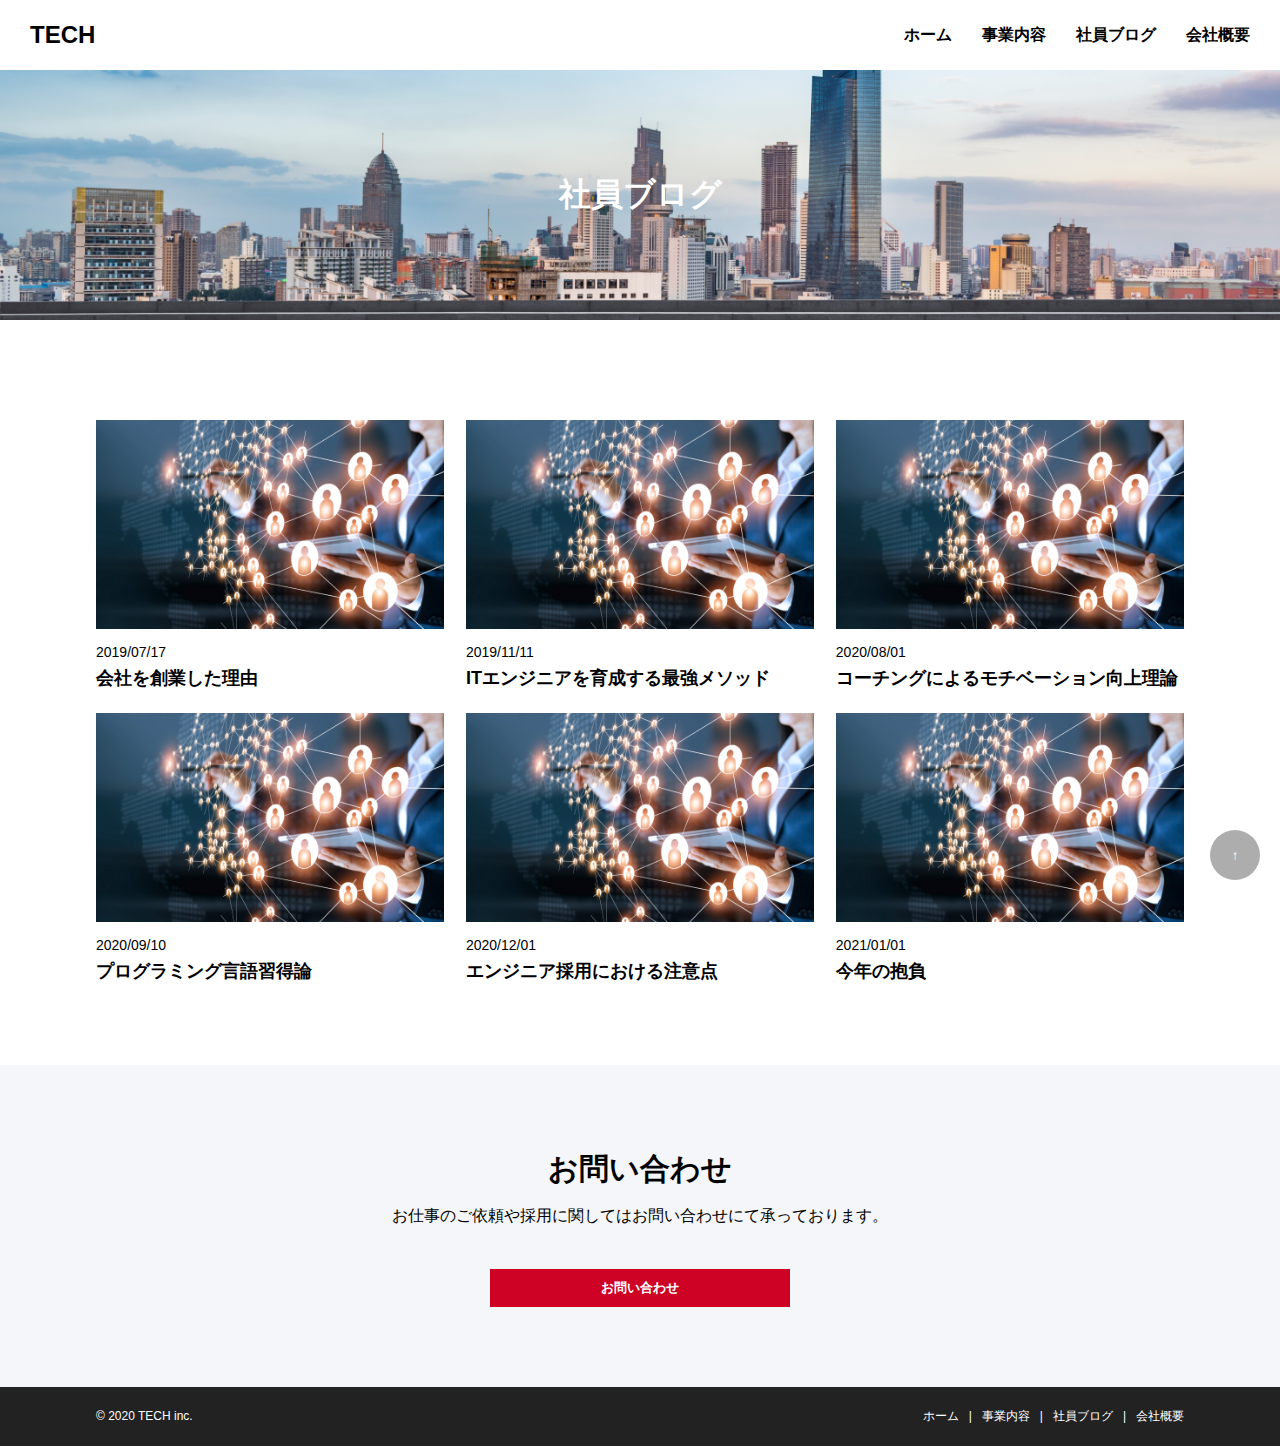
<file: blog.html>
<!DOCTYPE html>
<html lang="ja">

<head>
  <meta charset="UTF-8" />
  <meta http-equiv="X-UA-Compatible" content="IE=edge" />
  <meta name="viewport" content="width=device-width, initial-scale=1.0" />
  <title>株式会社TECH</title>
  <meta name="description" content="株式会社TECHのコーポレートサイトです。" />
  <link rel="stylesheet" href="css/reset.css" />
  <link rel="stylesheet" href="css/style.css" />
</head>

<body>
  <!-- ヘッダー -->
  <header class="header">
    <h1 class="header-ttl">
      <a href="index.html"> TECH </a>
    </h1>
    <nav class="header-nav">
      <ul class="header-nav-list">
        <li class="header-nav-item"><a href="index.html">ホーム</a></li>
        <li class="header-nav-item"><a href="service.html">事業内容</a></li>
        <li class="header-nav-item"><a href="blog.html">社員ブログ</a></li>
        <li class="header-nav-item"><a href="company.html">会社概要</a></li>
      </ul>
    </nav>
    <!-- ハンバーガーメニュー-->
    <div class="menu" id="menu">
      <span class="menu-line-top"></span>
      <span class="menu-line-middle"></span>
      <span class="menu-line-bottom"></span>
    </div>
    <!-- ドロアーメニュー-->
    <nav class="drawer-nav" id="drawer-nav">
      <ul class="drawer-nav-list">
        <li class="drawer-nav-item"><a href="index.html">ホーム</a></li>
        <li class="drawer-nav-item"><a href="service.html">事業内容</a></li>
        <li class="drawer-nav-item"><a href="blog.html">社員ブログ</a></li>
        <li class="drawer-nav-item"><a href="company.html">会社概要</a></li>
      </ul>
    </nav>
  </header>

  <!-- eyecatch -->

  <div class="page-mv">
    <h1 class="ttl">社員ブログ</h1>
  </div>

  <main>
    <div class="blog ptb-m wrap">
      <div class="blog-list">
        <article class="blog-item">
          <a href="#" class="blog-item-thumbnail">
            <img src="img/blog.png" alt="会社を創業した理由" />
          </a>
          <p class="blog-item-date">2019/07/17</p>
          <h2 class="blog-item-ttl"><a href="#">会社を創業した理由</a></h2>
        </article>
        <article class="blog-item">
          <a href="#" class="blog-item-thumbnail">
            <img src="img/blog.png" alt="ITエンジニアを育成する最強メソッド" />
          </a>
          <p class="blog-item-date">2019/11/11</p>
          <h2 class="blog-item-ttl">
            <a href="#">ITエンジニアを育成する最強メソッド</a>
          </h2>
        </article>
        <article class="blog-item">
          <a href="#" class="blog-item-thumbnail">
            <img src="img/blog.png" alt="コーチングによるモチベーション向上理論" />
          </a>
          <p class="blog-item-date">2020/08/01</p>
          <h2 class="blog-item-ttl">
            <a href="#">コーチングによるモチベーション向上理論</a>
          </h2>
        </article>
        <article class="blog-item">
          <a href="#" class="blog-item-thumbnail">
            <img src="img/blog.png" alt="プログラミング言語習得論" />
          </a>
          <p class="blog-item-date">2020/09/10</p>
          <h2 class="blog-item-ttl">
            <a href="#">プログラミング言語習得論</a>
          </h2>
        </article>
        <article class="blog-item">
          <a href="#" class="blog-item-thumbnail">
            <img src="img/blog.png" alt="エンジニア採用における注意点" />
          </a>
          <p class="blog-item-date">2020/12/01</p>
          <h2 class="blog-item-ttl">
            <a href="#">エンジニア採用における注意点</a>
          </h2>
        </article>
        <article class="blog-item">
          <a href="#" class="blog-item-thumbnail">
            <img src="img/blog.png" alt="今年の抱負" />
          </a>
          <p class="blog-item-date">2021/01/01</p>
          <h2 class="blog-item-ttl"><a href="#">今年の抱負</a></h2>
        </article>
      </div>
    </div>


  </main>


  <!-- お問い合わせボタン　-->
  <section class="contacts ptb-m">
    <div class="wrap">
      <h2 class="contacts-ttl ttl">お問い合わせ</h2>
      <p class="contacts-txt">
        お仕事のご依頼や採用に関してはお問い合わせにて承っております。
      </p>
      <input type="button" id="openBtn" value="お問い合わせ" class="openBtn contacts-btn btn btn-primary" />
    </div>
  </section>



  <!--お問い合わせモーダル-->
  <div id="modal" class="modal">
    <div class="modal__content">
      <div class="modal__content-inner">
        <div class="modal__closeBtn">
          <input type="button" id="closeBtn" value="×" class="closeBtn" />
        </div>
        <h2 class="top-contact-ttl ttl">お問い合わせ</h2>
        <div class="contact ptb-m">
          <form class="contact-form" action="index.html" method="post">
            <div class="contact-form-item">
              <label class="contact-form-item-name" for="company">会社名</label>
              <input type="text" id="company" class="contact-form-item-input" />
            </div>
            <div class="contact-form-item">
              <label class="contact-form-item-name" for="name">お名前<span
                  class="contact-form-item-required">*</span></label>
              <input type="text" id="name" class="contact-form-item-input" required />
            </div>
            <div class="contact-form-item">
              <label class="contact-form-item-name" for="email">メールアドレス<span
                  class="contact-form-item-required">*</span></label>
              <input type="email" id="email" class="contact-form-item-input" required />
            </div>
            <div class="contact-form-item">
              <label class="contact-form-item-name" for="comment">お問い合わせ内容<span
                  class="contact-form-item-required">*</span></label>
              <textarea id="comment" rows="8" cols="80" class="contact-form-item-textarea" required></textarea>
            </div>
            <input type="submit" value="お申し込み" class="contact-form-submit" />
          </form>
        </div>
      </div>
    </div>
  </div>


  <!--戻るボタン-->
  <button class="scroll-top" id="button">↑</button>

  <footer class="footer">
    <div class="footer-inner wrap">
      <small class="footer-copyright">&copy; 2020 TECH inc.</small>
      <nav class="footer-nav">
        <ul class="footer-nav-list">
          <li class="footer-nav-item"><a href="index.html">ホーム</a></li>
          <li class="footer-nav-item"><a href="service.html">事業内容</a></li>
          <li class="footer-nav-item"><a href="blog.html">社員ブログ</a></li>
          <li class="footer-nav-item"><a href="company.html">会社概要</a></li>
        </ul>
      </nav>
    </div>
  </footer>
  <script src="js/main.js"></script>

</body>

</html>
</file>
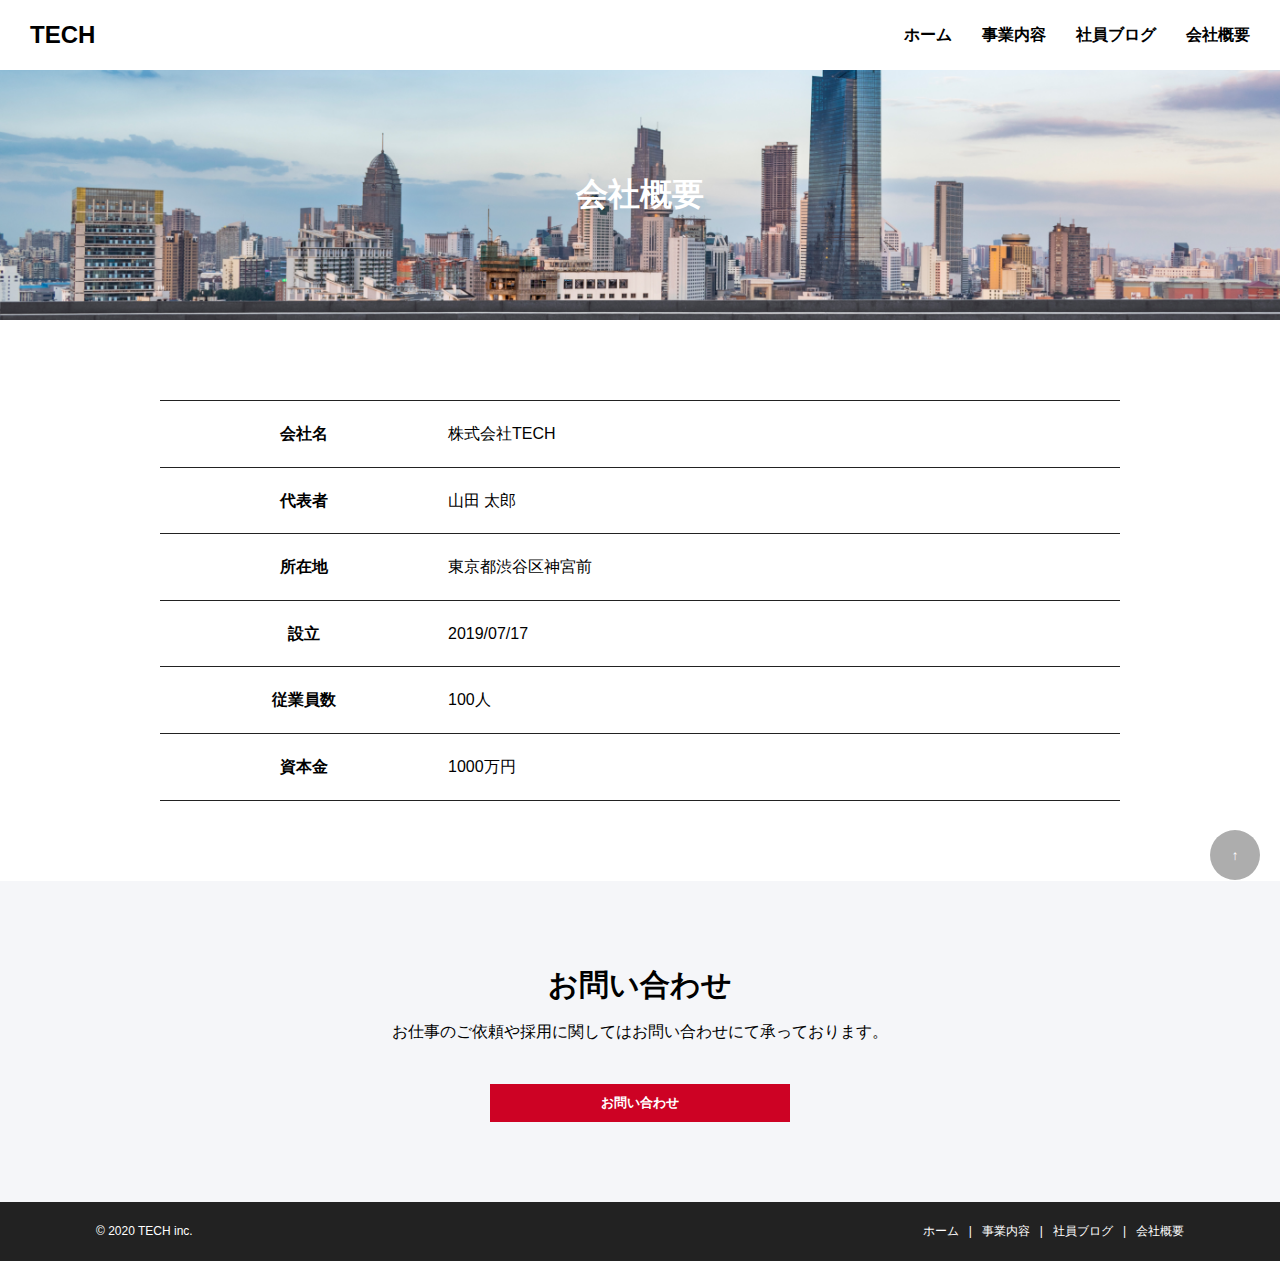
<file: company.html>
<!DOCTYPE html>
<html lang="ja">

<head>
  <meta charset="UTF-8" />
  <meta http-equiv="X-UA-Compatible" content="IE=edge" />
  <meta name="viewport" content="width=device-width, initial-scale=1.0" />
  <title>株式会社TECH</title>
  <meta name="description" content="株式会社TECHのコーポレートサイトです。" />
  <link rel="stylesheet" href="css/reset.css" />
  <link rel="stylesheet" href="css/style.css" />
</head>

<body>
  <!-- ヘッダー -->
  <header class="header">
    <h1 class="header-ttl">
      <a href="index.html"> TECH </a>
    </h1>
    <nav class="header-nav">
      <ul class="header-nav-list">
        <li class="header-nav-item"><a href="index.html">ホーム</a></li>
        <li class="header-nav-item"><a href="service.html">事業内容</a></li>
        <li class="header-nav-item"><a href="blog.html">社員ブログ</a></li>
        <li class="header-nav-item"><a href="company.html">会社概要</a></li>
      </ul>
    </nav>
    <!-- ハンバーガーメニュー-->
    <div class="menu" id="menu">
      <span class="menu-line-top"></span>
      <span class="menu-line-middle"></span>
      <span class="menu-line-bottom"></span>
    </div>
    <!-- ドロアーメニュー-->
    <nav class="drawer-nav" id="drawer-nav">
      <ul class="drawer-nav-list">
        <li class="drawer-nav-item"><a href="index.html">ホーム</a></li>
        <li class="drawer-nav-item"><a href="service.html">事業内容</a></li>
        <li class="drawer-nav-item"><a href="blog.html">社員ブログ</a></li>
        <li class="drawer-nav-item"><a href="company.html">会社概要</a></li>
      </ul>
    </nav>
  </header>

  <!-- eyecatch -->
  <div class="page-mv">
    <h1 class="ttl">会社概要</h1>
  </div>


  <main>
    <div class="company ptb-m wrap-s">
      <table class="company-info">
        <tr>
          <th class="company-info-name">会社名</th>
          <td class="company-info-data">株式会社TECH</td>
        </tr>
        <tr>
          <th class="company-info-name">代表者</th>
          <td class="company-info-data">山田 太郎</td>
        </tr>
        <tr>
          <th class="company-info-name">所在地</th>
          <td class="company-info-data">東京都渋谷区神宮前</td>
        </tr>
        <tr>
          <th class="company-info-name">設立</th>
          <td class="company-info-data">2019/07/17</td>
        </tr>
        <tr>
          <th class="company-info-name">従業員数</th>
          <td class="company-info-data">100人</td>
        </tr>
        <tr>
          <th class="company-info-name">資本金</th>
          <td class="company-info-data">1000万円</td>
        </tr>
      </table>
    </div>

  </main>


  <!-- お問い合わせボタン　-->
  <section class="contacts ptb-m">
    <div class="wrap">
      <h2 class="contacts-ttl ttl">お問い合わせ</h2>
      <p class="contacts-txt">
        お仕事のご依頼や採用に関してはお問い合わせにて承っております。
      </p>
      <input type="button" id="openBtn" value="お問い合わせ" class="openBtn contacts-btn btn btn-primary" />
    </div>
  </section>

  <!--お問い合わせモーダル-->
  <div id="modal" class="modal">
    <div class="modal__content">
      <div class="modal__content-inner">
        <div class="modal__closeBtn">
          <input type="button" id="closeBtn" value="×" class="closeBtn" />
        </div>
        <h2 class="top-contact-ttl ttl">お問い合わせ</h2>
        <div class="contact ptb-m">
          <form class="contact-form" action="index.html" method="post">
            <div class="contact-form-item">
              <label class="contact-form-item-name" for="company">会社名</label>
              <input type="text" id="company" class="contact-form-item-input" />
            </div>
            <div class="contact-form-item">
              <label class="contact-form-item-name" for="name">お名前<span
                  class="contact-form-item-required">*</span></label>
              <input type="text" id="name" class="contact-form-item-input" required />
            </div>
            <div class="contact-form-item">
              <label class="contact-form-item-name" for="email">メールアドレス<span
                  class="contact-form-item-required">*</span></label>
              <input type="email" id="email" class="contact-form-item-input" required />
            </div>
            <div class="contact-form-item">
              <label class="contact-form-item-name" for="comment">お問い合わせ内容<span
                  class="contact-form-item-required">*</span></label>
              <textarea id="comment" rows="8" cols="80" class="contact-form-item-textarea" required></textarea>
            </div>
            <input type="submit" value="お申し込み" class="contact-form-submit" />
          </form>
        </div>
      </div>
    </div>
  </div>


  <!--戻るボタン-->
  <button class="scroll-top" id="button">↑</button>

  <footer class="footer">
    <div class="footer-inner wrap">
      <small class="footer-copyright">&copy; 2020 TECH inc.</small>
      <nav class="footer-nav">
        <ul class="footer-nav-list">
          <li class="footer-nav-item"><a href="index.html">ホーム</a></li>
          <li class="footer-nav-item"><a href="service.html">事業内容</a></li>
          <li class="footer-nav-item"><a href="blog.html">社員ブログ</a></li>
          <li class="footer-nav-item"><a href="company.html">会社概要</a></li>
        </ul>
      </nav>
    </div>
  </footer>
  <script src="js/main.js"></script>

</body>

</html>
</file>
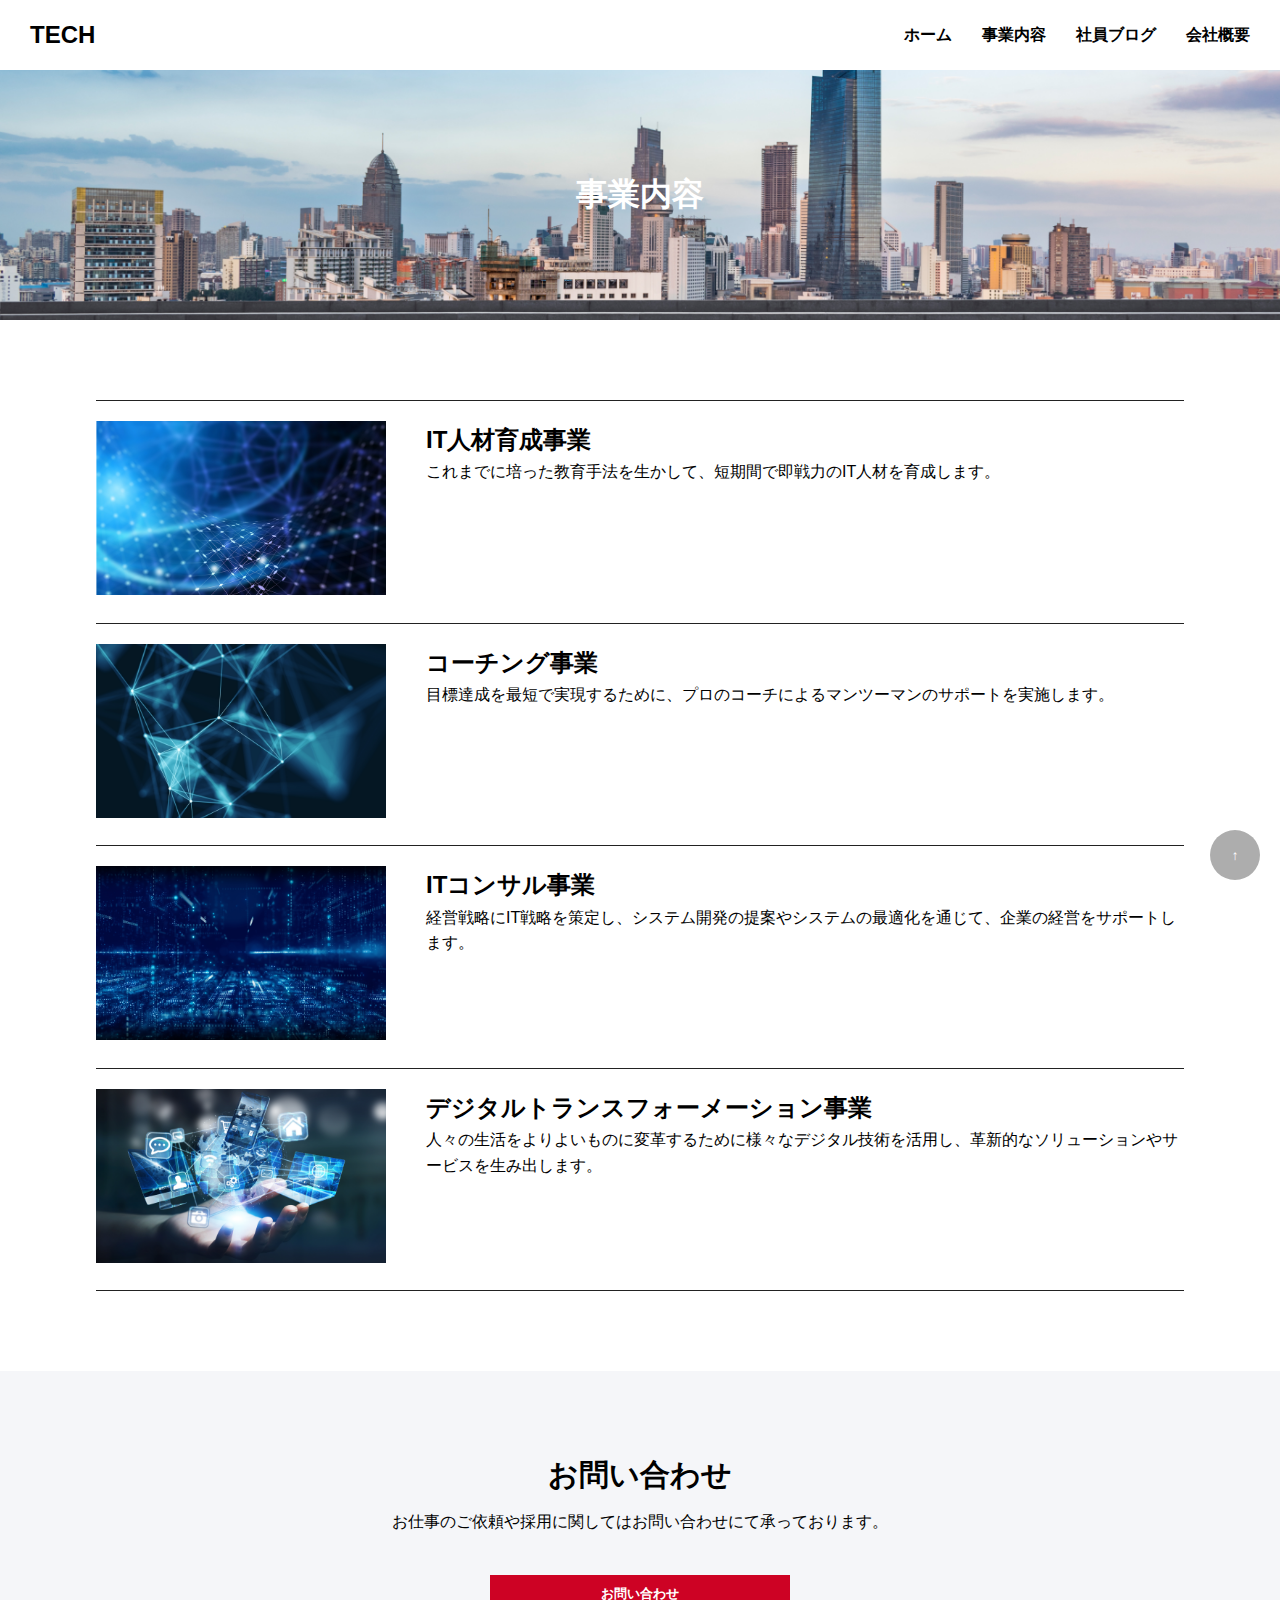
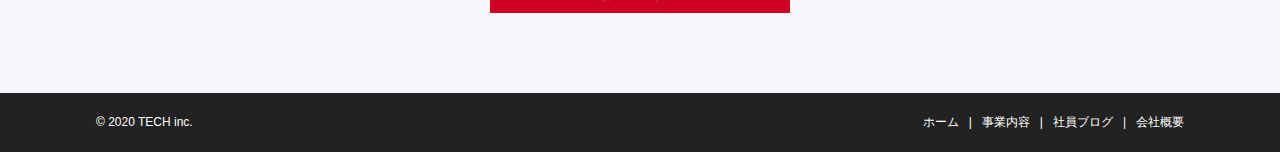
<file: service.html>
<!DOCTYPE html>
<html lang="ja">

<head>
  <meta charset="UTF-8" />
  <meta http-equiv="X-UA-Compatible" content="IE=edge" />
  <meta name="viewport" content="width=device-width, initial-scale=1.0" />
  <title>株式会社TECH</title>
  <meta name="description" content="株式会社TECHのコーポレートサイトです。" />
  <link rel="stylesheet" href="css/reset.css" />
  <link rel="stylesheet" href="css/style.css" />
</head>

<body>
  <!-- ヘッダー -->
  <header class="header">
    <h1 class="header-ttl">
      <a href="index.html"> TECH </a>
    </h1>
    <nav class="header-nav">
      <ul class="header-nav-list">
        <li class="header-nav-item"><a href="index.html">ホーム</a></li>
        <li class="header-nav-item"><a href="service.html">事業内容</a></li>
        <li class="header-nav-item"><a href="blog.html">社員ブログ</a></li>
        <li class="header-nav-item"><a href="company.html">会社概要</a></li>
      </ul>
    </nav>
    <!-- ハンバーガーメニュー-->
    <div class="menu" id="menu">
      <span class="menu-line-top"></span>
      <span class="menu-line-middle"></span>
      <span class="menu-line-bottom"></span>
    </div>
    <!-- ドロアーメニュー-->
    <nav class="drawer-nav" id="drawer-nav">
      <ul class="drawer-nav-list">
        <li class="drawer-nav-item"><a href="index.html">ホーム</a></li>
        <li class="drawer-nav-item"><a href="service.html">事業内容</a></li>
        <li class="drawer-nav-item"><a href="blog.html">社員ブログ</a></li>
        <li class="drawer-nav-item"><a href="company.html">会社概要</a></li>
      </ul>
    </nav>
  </header>

  <!-- eyecatch -->
  <div class="page-mv">
    <h1 class="ttl">事業内容</h1>
  </div>


  <!--コンテンツ中身-->
  <main>
    <div class="service ptb-m wrap">
      <div class="service-list">
        <section class="service-item">
          <div class="service-item-img">
            <img src="img/service1.png" alt="IT人材育成事業" />
          </div>
          <div class="service-item-detail">
            <h2 class="service-item-ttl">IT人材育成事業</h2>
            <p class="service-item-depiction">
              これまでに培った教育手法を生かして、短期間で即戦力のIT人材を育成します。
            </p>
          </div>
        </section>
        <section class="service-item">
          <div class="service-item-img">
            <img src="img/service2.png" alt="コーチング事業" />
          </div>
          <div class="service-item-detail">
            <h2 class="service-item-ttl">コーチング事業</h2>
            <p class="service-item-depiction">
              目標達成を最短で実現するために、プロのコーチによるマンツーマンのサポートを実施します。
            </p>
          </div>
        </section>
        <section class="service-item">
          <div class="service-item-img">
            <img src="img/service3.png" alt="ITコンサル事業" />
          </div>
          <div class="service-item-detail">
            <h2 class="service-item-ttl">ITコンサル事業</h2>
            <p class="service-item-depiction">
              経営戦略にIT戦略を策定し、システム開発の提案やシステムの最適化を通じて、企業の経営をサポートします。
            </p>
          </div>
        </section>
        <section class="service-item">
          <div class="service-item-img">
            <img src="img/service4.png" alt="デジタルトランスフォーメーション事業" />
          </div>
          <div class="service-item-detail">
            <h2 class="service-item-ttl">
              デジタルトランスフォーメーション事業
            </h2>
            <p class="service-item-depiction">
              人々の生活をよりよいものに変革するために様々なデジタル技術を活用し、革新的なソリューションやサービスを生み出します。
            </p>
          </div>
        </section>
      </div>
    </div>


  </main>

  <!-- お問い合わせボタン　-->
  <section class="contacts ptb-m">
    <div class="wrap">
      <h2 class="contacts-ttl ttl">お問い合わせ</h2>
      <p class="contacts-txt">
        お仕事のご依頼や採用に関してはお問い合わせにて承っております。
      </p>
      <input type="button" id="openBtn" value="お問い合わせ" class="openBtn contacts-btn btn btn-primary" />
    </div>
  </section>


  <!--お問い合わせモーダル-->
  <div id="modal" class="modal">
    <div class="modal__content">
      <div class="modal__content-inner">
        <div class="modal__closeBtn">
          <input type="button" id="closeBtn" value="×" class="closeBtn" />
        </div>
        <h2 class="top-contact-ttl ttl">お問い合わせ</h2>
        <div class="contact ptb-m">
          <form class="contact-form" action="index.html" method="post">
            <div class="contact-form-item">
              <label class="contact-form-item-name" for="company">会社名</label>
              <input type="text" id="company" class="contact-form-item-input" />
            </div>
            <div class="contact-form-item">
              <label class="contact-form-item-name" for="name">お名前<span
                  class="contact-form-item-required">*</span></label>
              <input type="text" id="name" class="contact-form-item-input" required />
            </div>
            <div class="contact-form-item">
              <label class="contact-form-item-name" for="email">メールアドレス<span
                  class="contact-form-item-required">*</span></label>
              <input type="email" id="email" class="contact-form-item-input" required />
            </div>
            <div class="contact-form-item">
              <label class="contact-form-item-name" for="comment">お問い合わせ内容<span
                  class="contact-form-item-required">*</span></label>
              <textarea id="comment" rows="8" cols="80" class="contact-form-item-textarea" required></textarea>
            </div>
            <input type="submit" value="お申し込み" class="contact-form-submit" />
          </form>
        </div>
      </div>
    </div>
  </div>
  <!-- contact end -->

  <!--戻るボタン-->
  <button class="scroll-top" id="button">↑</button>

  <footer class="footer">
    <div class="footer-inner wrap">
      <small class="footer-copyright">&copy; 2020 TECH inc.</small>
      <nav class="footer-nav">
        <ul class="footer-nav-list">
          <li class="footer-nav-item"><a href="index.html">ホーム</a></li>
          <li class="footer-nav-item"><a href="service.html">事業内容</a></li>
          <li class="footer-nav-item"><a href="blog.html">社員ブログ</a></li>
          <li class="footer-nav-item"><a href="company.html">会社概要</a></li>
        </ul>
      </nav>
    </div>
  </footer>
  <script src="js/main.js"></script>

</body>

</html>
</file>
<file: css/style.css>
/*共通*/
a {
  text-decoration: none;
  color: inherit;
}
img {
  width: 100%;
  height: auto;
}

/* body　全体フォント、間隔*/
body {
  font-family: "Hiragino Kaku Gothic Pro", "ヒラギノ角ゴ Pro",
    "Yu Gothic Medium", "游ゴシック Medium", sans-serif;
  line-height: 1.6;
}

/* リンク　ホバー設定 */
a:hover {
  opacity: 0.7;
  transition: 0.3s;
}

/*index以外の共通上部画像*/
.page-mv {
  height: 250px;
  font-size:32px;
  display: flex;
  justify-content: center;
  align-items: center;
  color: #fff;
  background: url(../img/mv.png) center / cover;
}

h2{
  font-size: 30px;
  color: rgb(0,0,0);
}
h3{
  font-size: 16px;
  color:#000000;
}

p{
 color: rgb(0,0,0);

}


.wrap {
  width: 85%;
}

.wrap-s {
  width: 90%;
}


/*-------------------header部分---------------*/

.header {
  display: flex;
  justify-content: space-between;
  align-items: center;
  height: 70px;
  padding: 0 30px;
  background-color: #fff;
  position: sticky;
  left: 0;
  top: 0;
  z-index: 1;
}

.header-ttl {
  font-size: 24px;
  width: 80px;
}

.header-nav-list {
  display: flex;
  font-weight: bold;
}

.header-nav-item:not(:last-child) {
  margin-right: 30px;
}

.menu {
  display: none;
}

.drawer-nav {
  display: none;
}





/*メインコンテンツ*/

/*----------------eyecatch部分-----------------*/
.eyecatch{
  width:100%;
  height:auto;
  position: relative;
}
.eyecatch--copy{
  position: absolute;
  top:50%;
  left:50%;
  transform: translate(-50%,-50%);
  padding:0;
  margin:0;
  font-size:30px;
  color: rgb(255, 254, 254);
}
.eyecatchtitle--copytxt1{
  font-size:40px;
 
}
.eyecatchtitle--copytxt2{
  font-size:20px;

}

/*----------------株式会社TECHの想い部分------------------------*/
.companyabout{
  display: flex;
  justify-content: center;
  align-items: center;
  height: 300px;
  padding: 0 30px;
  background-color: #000000;
  color: rgb(255, 255, 255);
}
.compansyabout__title{

}
.companyabout__title--copy1{
  font-size:30px;
 
}
.companyabout__title--copy2{
  font-size:16px;
  line-height: 24px
}


/*----------------Service部分------------------------*/
.services-ttl{
  text-align: center;
}

.services-list{
  display: flex;
  flex-wrap: wrap;
  
}

.services-item{
  width: 49%;
  margin-top: 20px;
  margin-right: calc(100% - (49% * 2));
}

.services-item:nth-child(2n){
  margin-right: 0;
}

.services-item-ttl{
  font-weight: bold;
  font-size: 18px;
}

.services-btn{
  margin: 40px auto 0;
}

.wrap {
  width: 85%;
  margin: 0 auto;
}

.wrap-s {
  width: 75%;
  margin: 0 auto;
}

.ptb-m {
  padding: 80px 0;
}

/*----------------blog部分------------------------*/
.blogs-ttl{
  text-align: center;
}

.blogs-list{
  display: flex;
  flex-wrap: wrap;
  margin-top: 20px;
}

.blogs-item{
  width: 32%;
  margin-right: calc((100% - (32% * 3)) / 2);
}

.blogs-item:nth-child(3n){
  margin-right: 0;
}

.blogs-item-date{
  margin-top: 5px;
  margin-right: 20px;
  font-size: 14px;
}

.blogs-item-ttl{
  font-weight: bold;
  font-size: 18px;
}

.blogs-btn{
  margin: 40px auto 0;
}


/*----------------会社概要部分------------------------*/
.company-list{
  align-items: center;
  color: #fff;
  font-size: 24px;
  font-weight: bold;
  padding-top: 0;
}

/*色*/
.company-link{
  background-color: #cd0224;
}

/*高さ*/
.company-item-link{
  display: inline-block;
  width: 100%;
  line-height: 10;
  text-align: center;
}


/*----------------お問い合わせ部分------------------------*/
.contacts {
  background-color: #f5f6f9;
  text-align: center;
}

.contacts-txt {
  margin-top: 10px;
}

.contacts-btn {
  margin: 40px auto 0;
}

/* モーダル部分 */

.openBtn {
  cursor: pointer;
  color: #fff;
  border: none;
  background-color: #cd0224;
}

.modal {
  display: none;
  position: fixed;
  left: 0%;
  top: 0%;
  height: 100vh;
  width: 100vw;
  background-color: rgba(0, 0, 0, 0.5);
  z-index: 2;
}

.modal__content {
  display: flex;
  justify-content: center;
  align-items: center;
  height: 100%;
}

.modal__content-inner {
  background-color: white;
  height: 750px;
  width: 700px;
  text-align: left;
  padding: 20px;
}

.modal__closeBtn {
  text-align: right;
}

.closeBtn {
  border: none;
  background-color: white;
  font-size: 32px;
  cursor: pointer;
}

/* お問い合わせ　*/

.top-contact-ttl {
  text-align: center;
}

.contact-form-item:not(:first-child) {
  margin-top: 20px;
}

.contact-form-item-name {
  font-weight: bold;
}

.contact-form-item-input {
  margin-top: 5px;
  font-size: 16px;
  width: 100%;
  padding: 5px;
  border: 1px solid #ccc;
  appearance: none;
  -webkit-appearance: none;
  -moz-appearance: none;
}

.contact-form-item-textarea {
  font-size: 16px;
  width: 100%;
  padding: 5px;
  border: 1px solid #ccc;
  appearance: none;
  -webkit-appearance: none;
  -moz-appearance: none;
  resize: none;
}

.contact-form-item-required {
  color: #cd0224;
  margin-left: 5px;
}

.contact-form-submit {
  width: 300px;
  margin: 20px auto 0;
  padding: 10px;
  border: none;
  display: block;
  background-color: #000;
  color: #fff;
  font-weight: bold;
  appearance: none;
  -webkit-appearance: none;
  -moz-appearance: none;
  cursor: pointer;
}



/*----------------ボタン部分------------------------*/

.btn {
  display: block;
  width: 300px;
  text-align: center;
  font-weight: bold;
  padding: 10px;
  background-color: #cd0224;
  color: #fff;
}


/*----------------footer部分------------------------*/
.footer {
  padding: 20px 0;
  color: #fff;
  background-color: #222;
}

.footer-inner {
  display: flex;
  flex-wrap: wrap;
  justify-content: space-between;
  align-items: center;
  font-size: 12px;
  width: 85%;
}


.footer-nav-list {
  display: flex;
  flex-wrap: wrap;
}

.footer-nav-item:after {
  content: "|";
  display: inline-block;
  padding: 0 10px;
}

/*最後の要素は表示しない*/
.footer-nav-item:last-child:after {
  display: none;
}
  
/* scropll-top */

.scroll-top {
  position: fixed;
  right: 20px;
  bottom: 20px;
  background-color: #999;
  opacity: .8;
  width: 50px;
  height: 50px;
  border-radius: 50%;
  border: none;
  color: #fff;
  cursor: pointer;
}

/*--------------サービス部分-----------------*/

.service-item{
	padding: 20px 0;
	border-top: 1px solid #222;
	display: flex;
	flex-wrap: wrap;
	justify-content: space-between;
}

.service-item:last-child{
	border-bottom: 1px solid #222;
}

.service-item-img{
	width: 290px;
}

.service-item-detail{
	width: calc(100% - 330px);
}

.service-item-ttl{
	font-size: 24px;
	font-weight: bold;
}

@media screen and (max-width: 768px){
  .service-item-detail{
    width: 100%;
  }

  .service-item-img{
    width: 100%;
  }
}
  
/*--------------blog部分-----------------*/
.blog-list{
  display: flex;
  flex-wrap: wrap;
  align-items: center;
}

.blog-item{
  width: 32%;
  margin-right: calc((100% - (32% * 3)) / 2);
	margin-top: 20px;
}

.blog-item:nth-child(3n){
  margin-right: 0;
}

.blog-item-date{
  font-size: 14px;
  margin-top: 5px;
}

.blog-item-ttl{
  font-weight: bold;
  font-size: 18px;
}
/*---PC以外での表示--*/

@media screen and (max-width: 768px){
  .blog-item{
    width: 100%;
    margin-right: 0;
  }

  .blog-item:first-child{
    margin-top: 0;
  }
}


/*--------------company部分-----------------*/
.company-info{
  width: 100%;
	border-bottom: 1px solid #222;
}

.company-info-name,
.company-info-data{
	border-top: 1px solid #222;
	padding: 20px 0;
}

.company-info-name{
	font-weight: bold;
	width: 30%;
}

.company-info-data{
	width: 70%;
}



/*---スマホでの表示設定--*/
/*レスポンシブデザイン（ブレークポイント：768px）*/

@media screen and (max-width: 768px) {
  .wrap {
    width: 85%;
  }

  .wrap-s {
    width: 90%;
  }

  .header-nav {
    display: none;
  }

  .menu {
    display: inline-block;
    width: 36px;
    height: 32px;
    cursor: pointer;
    position: relative;
    z-index: 10;
  }

  .menu-line-top,
  .menu-line-middle,
  .menu-line-bottom {
    display: inline-block;
    width: 100%;
    height: 4px;
    background-color: #000;
    position: absolute;
    transition: 0.5s;
  }

  .menu-line-top {
    top: 0;
  }

  .menu-line-middle {
    top: 14px;
  }

  .menu-line-bottom {
    bottom: 0;
  }

  .menu.open span:nth-of-type(1) {
    top: 14px;
    transform: rotate(45deg);
  }

  .menu.open span:nth-of-type(2) {
    opacity: 0;
  }

  .menu.open span:nth-of-type(3) {
    top: 14px;
    transform: rotate(-45deg);
  }

  .drawer-nav {
    display: block;
    position: absolute;
    height: 100vh;
    width: 100%;
    top: 0;
    left: -100%;
    background: #fff;
    transition: .7s;
  }

  .drawer-nav-list {
    padding-top: 80px;
    text-align: center;
  }

  .drawer-nav-item {
    margin-top: 40px;
    color: #0033cc;
    font-size: 18px;
  }

  .in {
    transform: translateX(100%);
  }

  .modal__content-inner {
    width: 90%;
  }

  .footer-copyright {
    width: 50%;
    text-align: center;
  }
  
  .footer-nav {
    width: 50%;
  }

/* |　を　表示しない*/
  .footer-nav-item {
    text-align: center;
    margin-top: 10px;
    width: 100%;
  }

  .footer-nav-item:after {
    display: none;
  }
}
</file>
